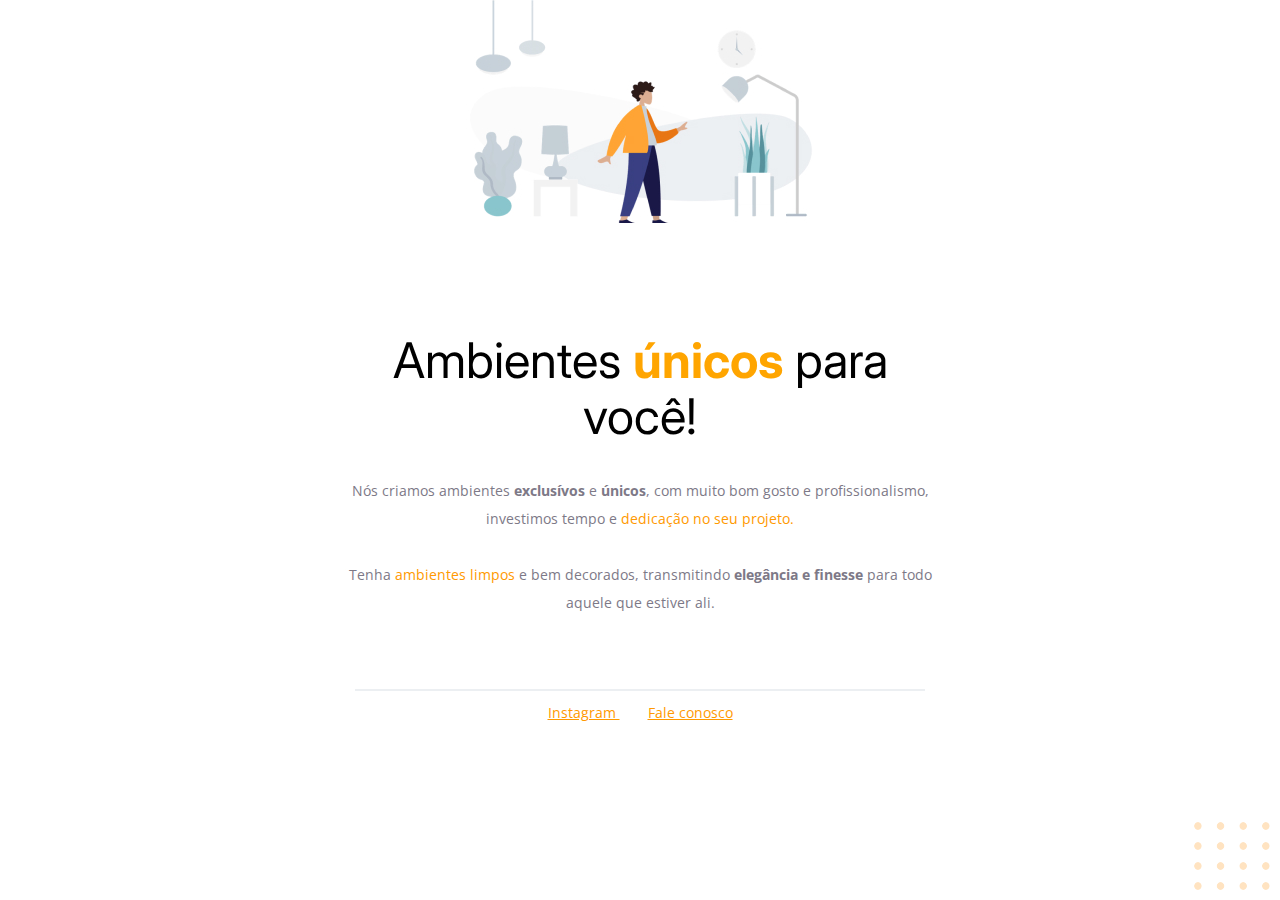
<file: index.html>
<!DOCTYPE html>
<html lang="pt-br">
<head>
    <link rel="preconnect" href="https://fonts.googleapis.com">
    <link rel="preconnect" href="https://fonts.gstatic.com" crossorigin>
    
    <meta charset="UTF-8">
    <meta name="viewport" content="width=device-width, initial-scale=1.0">
    <title>Móveis Customizados</title>
    
    <link href="https://fonts.googleapis.com/css2?family=Inter:wght@400;700&family=Open+Sans:wght@400;700&display=swap" rel="stylesheet">
    
    <link rel="stylesheet" href="style.css">

</head>
<body>
    
<div id="hero">
    <img src="images/img1.jpg" 
    alt="Desenho de uma pessoa vestindo uma camisa amarela em uma sala com moveis" >

    <h1>Ambientes <span style="color:orange">únicos</span> para você!</h1>
    <p>
        Nós criamos ambientes <strong>exclusívos</strong> e <strong>únicos</strong>,
         com muito bom gosto 
        e profissionalismo, 
        investimos tempo e <span> dedicação no seu projeto. </span>
         <br/>
         <br/>
        Tenha <span>ambientes limpos </span>  e bem decorados, 
        transmitindo <strong>elegância  e finesse </strong>para 
        todo aquele que estiver ali.  

    </p>
</div>
    <div id="footer">
        <div class="line"></div>

        <a 
        target="_blank"
        href="https://instagram.com/moveisparavoce"> Instagram
        </a>
        
        <a
        target="_blank" 
        href="mailto:contatos@moveisparavoce.com">Fale conosco
        </a>    

        
    </div>

    <img
    id="balls"
    src="images/balls.svg" 
    alt="Bolinhas alaranjadas no canto inferior da tela">

</body>
</html>
</file>
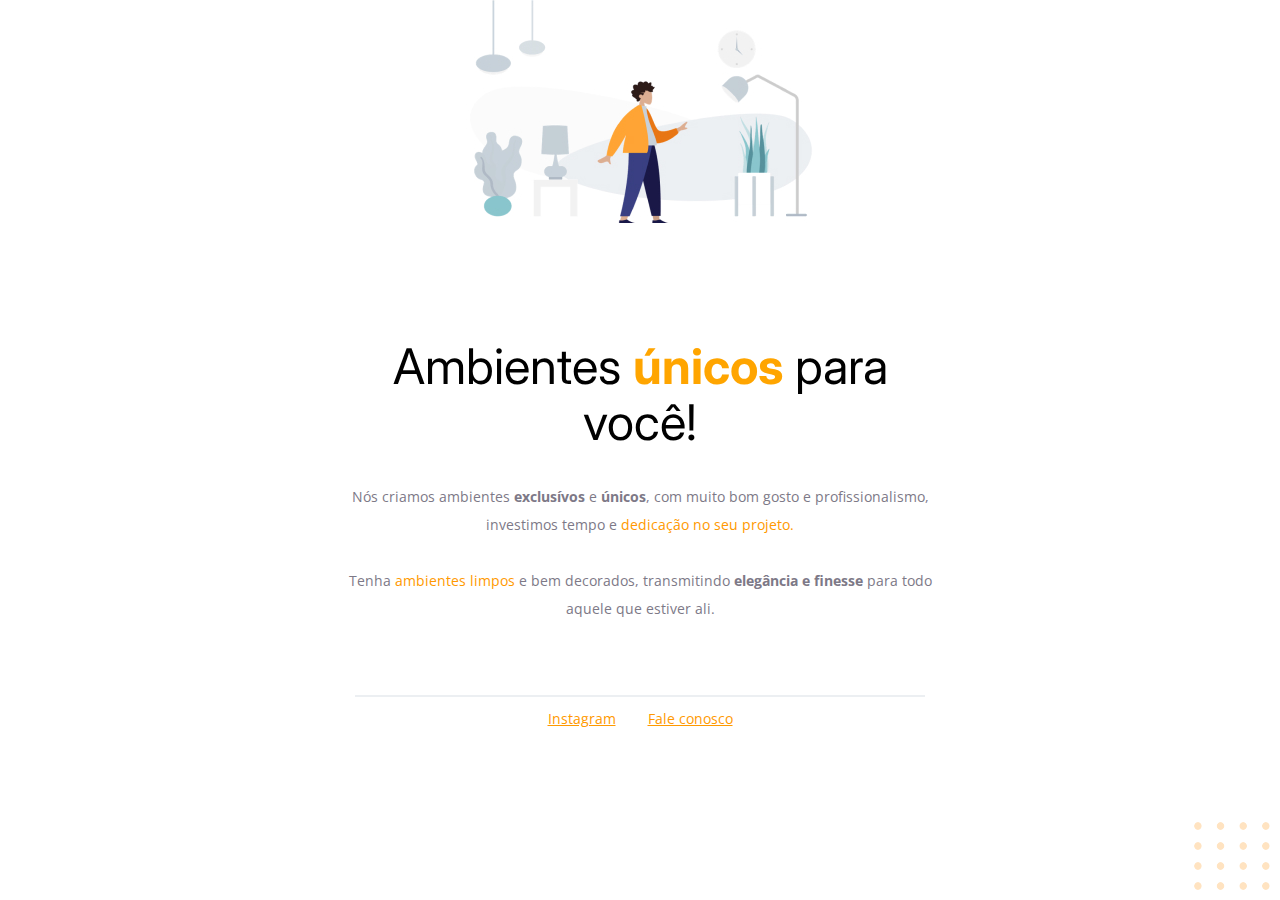
<file: desafio 1/index.html>
<!-- Instrução que define o tipo do documento. -->
<!DOCTYPE html>
<html lang="pt-br">
  <!-- Tag <head> contém as instruções para a página -->
  <head>
    <link rel="preconnect" href="https://fonts.googleapis.com" />
    <link rel="preconnect" href="https://fonts.gstatic.com" crossorigin />
    <meta charset="UTF-8" />
    <meta name="viewport" content="width=device-width, initial-scale=1.0" />
    <title>Móveis customizados</title>

    <link
      href="https://fonts.googleapis.com/css2?family=Inter:wght@400;700&family=Open+Sans:wght@400;700&display=swap"
      rel="stylesheet"
    />

    <link rel="stylesheet" href="style.css" />
  </head>

  <!-- Tag <body> é o corpo do documento, onde tem as informações que serão mostradas. -->
  <body>
    <div id="hero">
      <img src="images/img1.jpg" 
    alt="Desenho de uma pessoa vestindo uma camisa amarela em uma sala com moveis" >

    <h1>Ambientes <span style="color:orange">únicos</span> para você!</h1>
    <p>
        Nós criamos ambientes <strong>exclusívos</strong> e <strong>únicos</strong>,
         com muito bom gosto 
        e profissionalismo, 
        investimos tempo e <span> dedicação no seu projeto. </span>
         <br/>
         <br/>
        Tenha <span>ambientes limpos </span>  e bem decorados, 
        transmitindo <strong>elegância  e finesse </strong>para 
        todo aquele que estiver ali.  

    </p>
    </div>
    <div id="footer">
      <div class="line"></div>
      <a target="_blank" href="https://instagram.com/moveisparavoce"
        >Instagram</a
      >
      <a href="mailto:contato@moveisparavoce.com">Fale conosco</a>
    </div>

    <img
      id="balls"
      src="images/balls.svg"
      alt="Bolinhas alaranjadas no canto inferior direito da tela"
    />
  </body>
</html>
</file>
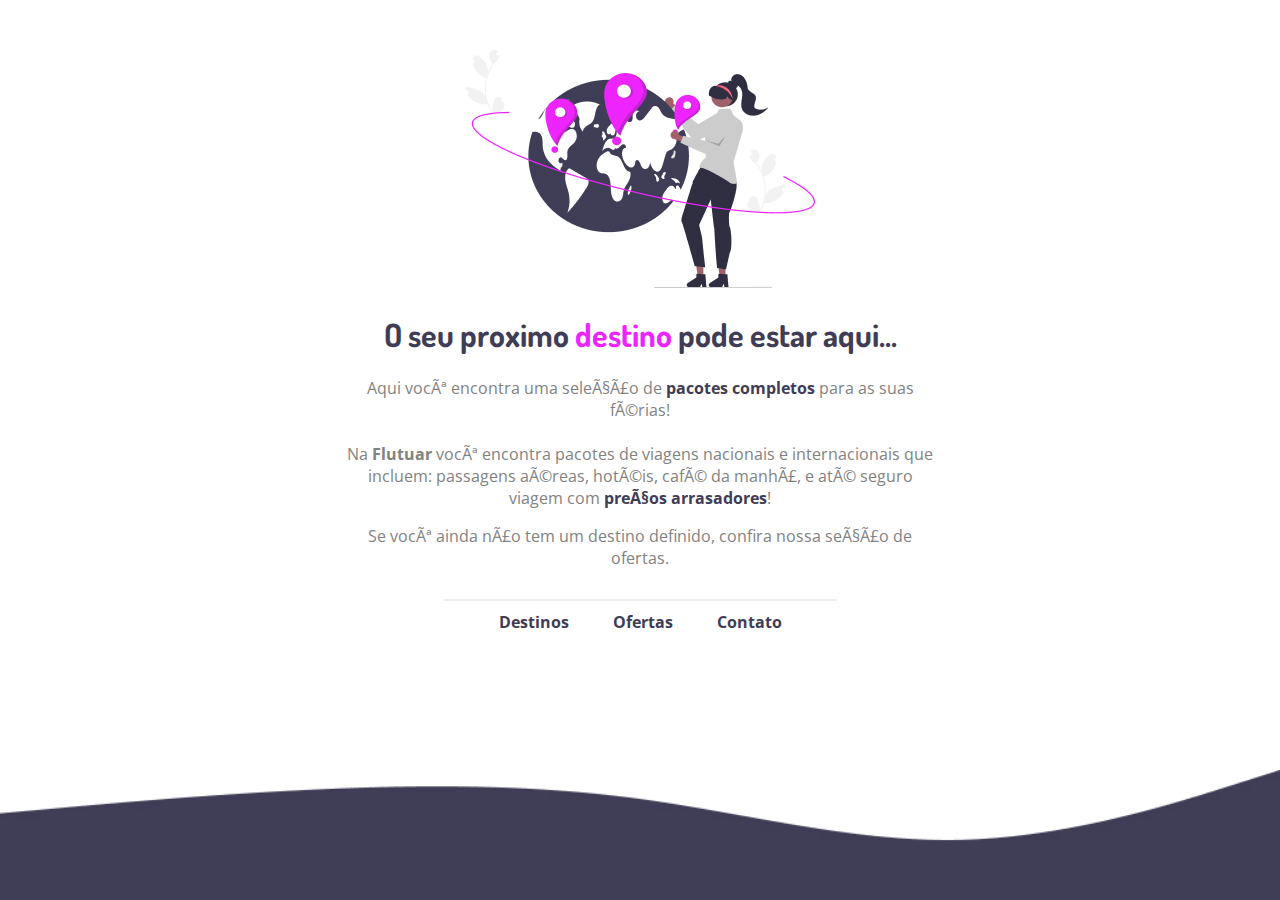
<file: desafio 2/index.html>
<!DOCTYPE html>
<html lang="pt-br">
<head>
    <link rel="preconnect" href="https://fonts.googleapis.com" />
    <link rel="preconnect" href="https://fonts.gstatic.com" crossorigin />
    <link rel="icon" href="/images/favicon.svg"
    <meta charset="UTF-8">
    <meta name="viewport" content="width=device-width, initial-scale=1.0">

    <title>Flutuar.com</title>

    <link
      href="https://fonts.googleapis.com/css2?family=Inter:wght@400;700&family=Open+Sans:wght@400;700&display=swap"
      rel="stylesheet"
    />
    <link href="https://fonts.googleapis.com/css2?family=Dosis&family=Inter:wght@400;700&family=Open+Sans:wght@400;700&display=swap" rel="stylesheet">
    <link rel="stylesheet" href="style.css" />
</head>
<body>
    <div id="hero">
        <img src="images/img1.jpg" 
      alt="Desenho de uma pessoa segurando o mundo" >
  
      <h1> O seu proximo <span>destino</span> pode estar aqui...</h1>
      <p>

        Aqui você encontra uma seleção de <strong>pacotes completos</strong> para as suas férias!
        <br>
        <br>
        Na <strong class=" flutuar">Flutuar</strong> você encontra pacotes de viagens nacionais e internacionais que 
        incluem: passagens aéreas, hotéis, café da manhã, e até seguro viagem com
        <strong>preços arrasadores</strong>! 
  
      </p>
      
      <p>
        Se você ainda não tem um destino definido, confira nossa seção de ofertas.
      </p>
      
    </div>

    <div id="footer">
        <div class="line"></div>
        <a target="_blank" href="#">Destinos</a>
        <a target="_blank" href="#">Ofertas</a>
        <a target="_blank" href="mailto:contato@flutuar.com.br">Contato</a>
      </div>
  
      <img
        id="wave"
        src="images/Wave.jpg"
        alt="Onda abaixo do footer"
      />
</body>
</html>
</file>
<file: style.css>
body {
    
    font-family: 'Open Sans', sans-serif;
    text-align: center;
    margin: 0;
}

#hero {
    width: 592px;
    margin: 0 auto 72px;
}

#hero img {
    margin-bottom: 72px ;
}

h1 {
    font-family: 'Inter', sans-serif;
    font-size: 49px;
    line-height:56px;
    font-weight: normal;

    margin-bottom: 32px;
}

h1 span {
    font-weight: bold;
}

span, a {
    color: #FF9900;
}

P, #footer {
    color: #7D7987;
    font-size: 14px;
    line-height:28px;
}


#footer a+a {
    margin-left: 28px;
}

#footer .line {
    width: 568px;
    height: 0px;
    margin: 0 auto 8px;
    border: 1px solid #ECEFF2;
}

#balls {
    position: fixed;
    bottom: 0px;
    right: 0px;

}
</file>
<file: desafio 1/style.css>
body {
  font-family: "Open Sans", sans-serif;
  text-align: center;
  margin: auto;
}

#hero {
    width: 592px;
    margin: 0 auto 72px;
}

#hero img {
    margin-bottom: 78px;
}

h1 {
  font-family: "Inter", sans-serif;
  font-size: 49px;
  line-height: 56px;
  font-weight: normal;
  margin-bottom: 32px;
}

h1 span {
  font-weight: bold;

 ;
}

span, a {
  color: #ff9900;
}

p, #footer {
  color: #7d7987;
  font-size: 14px;
  line-height: 28px;
}

#footer a + a {
    margin-left: 28px;
}

.line {
    width: 568px;
    height: 0;

    margin: 0 auto 8px;

    border: 1px solid #ECEFF2;
}

#balls {
    position: fixed;
    bottom: 0px;
    right: 0px;
}
</file>
<file: desafio 2/style.css>
body {
    font-family: "Open Sans";
    color:#828282;
    text-align: center;
    margin: auto;
  }

  body h1 {
    color:#3F3D56;
    font-family: 'Dosis', sans-serif;
  }

  body strong{
    color:#3F3D56;
  }

.flutuar {
    color:#828282; 
}

  body span {
    color:#3F3D56;

  }

  p {
    text-align: center;
    margin-left: auto;
    margin-right: auto;
    max-width: 600px;
  }

#hero img {

    margin-top: 50px;
}

h1 span {
    color: #EE24FF;
}

.line {
    width: 391px;
    height: 0;
    margin: 30px auto 10px;
    border: 1px solid #ECEFF2;
}

#footer a {
    font-family: "Open Sans";
    margin-right: 20px;
    margin-left: 20px;
    text-align: center;
    font-weight: bold;
  text-decoration: none;
  color:#3F3D56;
}

#wave {
    position: fixed;
    left: 0;
    bottom: 0;
    width: 100%; 
}
</file>
